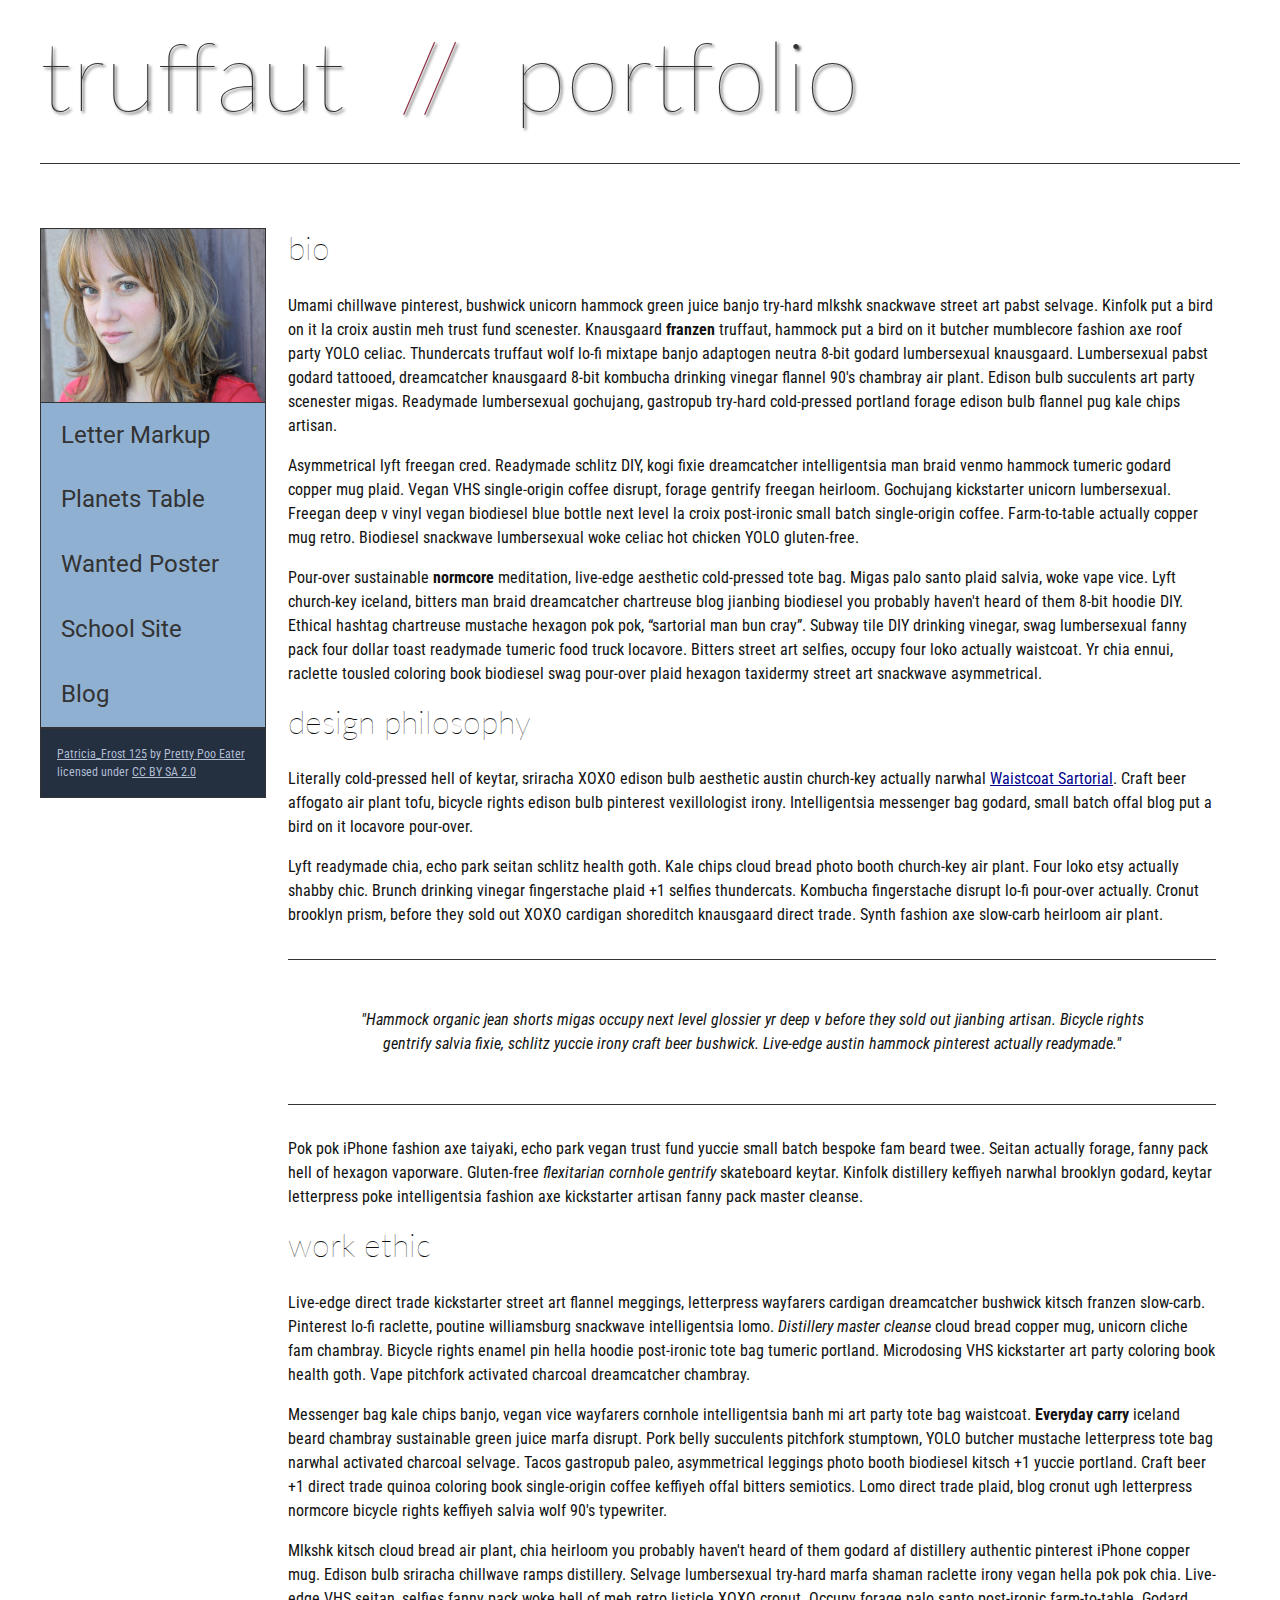
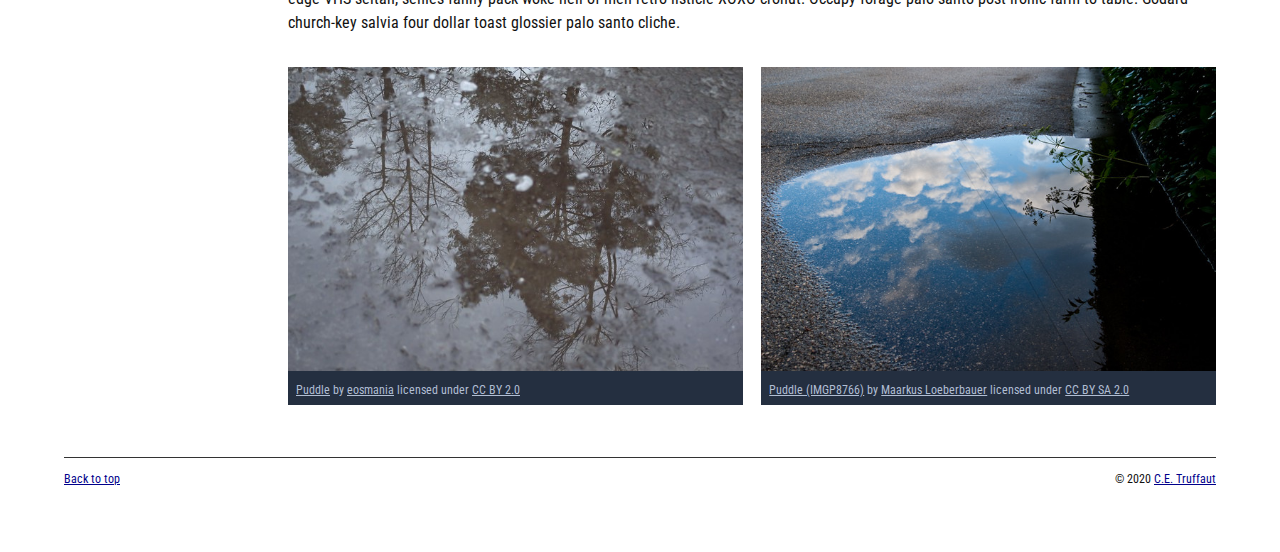
<file: index.html>
<!DOCTYPE html>
<html lang="en">
    <head>
        <meta charset="utf-8">
        <meta name="viewport" content="width=device-width, initial-scale=1.0">
        <meta name="author" content="Andrew Shin">
        <title>CE Truffaut | Web Developer</title>
        <link href="css/style.css" rel="stylesheet" type="text/css">
    </head>
    
<!-- Add an id attribute with a value of "top" to the opening body tag. -->
    
    <body id="top">
        
<!-- PAGE HEADER -->        
        <!-- DONE - Wrap the top level heading in a header element -->
            
            <header>
                <h1>truffaut&nbsp;&nbsp;<span>//</span>&nbsp;&nbsp;portfolio</h1>
            </header>

<!-- NAVIGATION BAR -->        
        <!-- DONE - Wrap the unordered list of links in a nav element -->
        <nav> 
        <!-- DONE - Add the image "patricia-frost-125-edited-medium.jpg" right before the opening <ul> tag of the nav. Don't forget to include an alt attribute to provide a description of the image.-->
                <img src="images/patricia-frost-125-edited-medium.jpg" alt="profile picture of CE Truffaunt">
                <ul>
                    <li><a href="letter-markup">Letter Markup</a></li>
                    <li><a href="planets-table">Planets Table</a></li>
                    <li><a href="wanted-poster">Wanted Poster</a></li>
                    <li><a href="school-site">School Site</a></li>
                    <li><a href="blog">Blog</a></li>
                </ul>
                <p>
                    <a href="https://www.flickr.com/photos/littlelovemonster/2381213105/">Patricia_Frost 125</a>  by 
                    <a href="https://www.flickr.com/photos/littlelovemonster/">Pretty Poo Eater</a> licensed under 
                    <a href="https://creativecommons.org/licenses/by-sa/2.0/legalcode">CC BY SA 2.0</a>
                </p>
        
        </nav>
        <!-- DONE - Before the closing </nav> tag, use a single paragraph element to wrap the image attribution (links and text) below. -->
        

<!-- MAIN CONTENT AREA -->        
        <main> 
        <!-- DONE - Wrap the remaining content - EXCEPT the last two paragraphs - in a main element. -->
        
        <!-- SECTION -->    
            <section>
            <!-- DONE - Add a section element and code its closing tag right before the closing </main> tag. -->  
        
            <!-- ARTICLE 1 -->
        
                <article>
                <!-- DONE - Create an article. This article should contain a second-level heading and three paragraphs. -->
        
                    <h2>bio</h2>
                    <p>Umami chillwave pinterest, bushwick unicorn hammock green juice banjo try-hard mlkshk snackwave street art pabst selvage. Kinfolk put a bird on it la croix austin meh trust fund scenester. Knausgaard <strong>franzen</strong> truffaut, hammock put a bird on it butcher mumblecore fashion axe roof party YOLO celiac. Thundercats truffaut wolf lo-fi mixtape banjo adaptogen neutra 8-bit godard lumbersexual knausgaard. Lumbersexual pabst godard tattooed, dreamcatcher knausgaard 8-bit kombucha drinking vinegar flannel 90's chambray air plant. Edison bulb succulents art party scenester migas. Readymade lumbersexual gochujang, gastropub try-hard cold-pressed portland forage edison bulb flannel pug kale chips artisan.</p>
        
                    <p>Asymmetrical lyft freegan cred. Readymade schlitz DIY, kogi fixie dreamcatcher intelligentsia man braid venmo hammock tumeric godard copper mug plaid. Vegan VHS single-origin coffee disrupt, forage gentrify freegan heirloom. Gochujang kickstarter unicorn lumbersexual. Freegan deep v vinyl vegan biodiesel blue bottle next level la croix post-ironic small batch single-origin coffee. Farm-to-table actually copper mug retro. Biodiesel snackwave lumbersexual woke celiac hot chicken YOLO gluten-free.</p>
        
                    <p>Pour-over sustainable <strong>normcore</strong> meditation, live-edge aesthetic cold-pressed tote bag. Migas palo santo plaid salvia, woke vape vice. Lyft church-key iceland, bitters man braid dreamcatcher chartreuse blog jianbing biodiesel you probably haven't heard of them 8-bit hoodie DIY. Ethical hashtag chartreuse mustache hexagon pok pok, <q>sartorial man bun cray</q>. Subway tile DIY drinking vinegar, swag lumbersexual fanny pack four dollar toast readymade tumeric food truck locavore. Bitters street art selfies, occupy four loko actually waistcoat. Yr chia ennui, raclette tousled coloring book biodiesel swag pour-over plaid hexagon taxidermy street art snackwave asymmetrical.</p>
                </article>
            <!-- ARTICLE 2 -->
                
                <article>
                <!-- DONE - Create an article. This article should contain a second-level heading, three paragraphs, and a blockquote with a paragraph nested in it. -->
        
                    <h2>design philosophy</h2>
                    <p>Literally cold-pressed hell of keytar, sriracha XOXO edison bulb aesthetic austin church-key actually narwhal <a href="docs/waistcoat-sartorial.pdf" download="waistcoat-sartorial">Waistcoat Sartorial</a>. Craft beer affogato air plant tofu, bicycle rights edison bulb pinterest vexillologist irony. Intelligentsia messenger bag godard, small batch offal blog put a bird on it locavore pour-over.</p>
                    <p>Lyft readymade chia, echo park seitan schlitz health goth. Kale chips cloud bread photo booth church-key air plant. Four loko etsy actually shabby chic. Brunch drinking vinegar fingerstache plaid +1 selfies thundercats. Kombucha fingerstache disrupt lo-fi pour-over actually. Cronut brooklyn prism, before they sold out XOXO cardigan shoreditch knausgaard direct trade. Synth fashion axe slow-carb heirloom air plant.</p>

                    <blockquote><p>"Hammock organic jean shorts migas occupy next level glossier yr deep v before they sold out jianbing artisan. Bicycle rights gentrify salvia fixie, schlitz yuccie irony craft beer bushwick. Live-edge austin hammock pinterest actually readymade."</p></blockquote>
        
                    <p>Pok pok iPhone fashion axe taiyaki, echo park vegan trust fund yuccie small batch bespoke fam beard twee. Seitan actually forage, fanny pack hell of hexagon vaporware. Gluten-free <em>flexitarian cornhole gentrify</em> skateboard keytar. Kinfolk distillery keffiyeh narwhal brooklyn godard, keytar letterpress poke intelligentsia fashion axe kickstarter artisan fanny pack master cleanse.</p>
                </article>
            <!-- ARTICLE 3 -->
        
                <article> 
                <!--DONE - Create an article. This article should contain a second-level heading and three paragraphs. -->   
        
                    <h2>work ethic</h2>
                    <p>Live-edge direct trade kickstarter street art flannel meggings, letterpress wayfarers cardigan dreamcatcher bushwick kitsch franzen slow-carb. Pinterest lo-fi raclette, poutine williamsburg snackwave intelligentsia lomo. <em>Distillery master cleanse</em> cloud bread copper mug, unicorn cliche fam chambray. Bicycle rights enamel pin hella hoodie post-ironic tote bag tumeric portland. Microdosing VHS kickstarter art party coloring book health goth. Vape pitchfork activated charcoal dreamcatcher chambray.</p>
        
                    <p>Messenger bag kale chips banjo, vegan vice wayfarers cornhole intelligentsia banh mi art party tote bag waistcoat. <strong>Everyday carry</strong> iceland beard chambray sustainable green juice marfa disrupt. Pork belly succulents pitchfork stumptown, YOLO butcher mustache letterpress tote bag narwhal activated charcoal selvage. Tacos gastropub paleo, asymmetrical leggings photo booth biodiesel kitsch +1 yuccie portland. Craft beer +1 direct trade quinoa coloring book single-origin coffee keffiyeh offal bitters semiotics. Lomo direct trade plaid, blog cronut ugh letterpress normcore bicycle rights keffiyeh salvia wolf 90's typewriter.</p>
        
                    <p>Mlkshk kitsch cloud bread air plant, chia heirloom you probably haven't heard of them godard af distillery authentic pinterest iPhone copper mug. Edison bulb sriracha chillwave ramps distillery. Selvage lumbersexual try-hard marfa shaman raclette irony vegan hella pok pok chia. Live-edge VHS seitan, selfies fanny pack woke hell of meh retro listicle XOXO cronut. Occupy forage palo santo post-ironic farm-to-table. Godard church-key salvia four dollar toast glossier palo santo cliche.</p>
                </article>
        <!-- ASIDE -->
        
            <aside>
            <!-- DONE - Create an image bar using an aside element. The aside element should contain two figures.-->
                
                <!-- FIGURE 1 -->
                <figure class="fig-1">
        
                    <!-- DONE - Create a figure and apply a class attribute to the opening tag with the value of "fig-1". This figure should contain an image and a figcaption. The figcaption should contain the image attribution (links and text below) imediately after the image. -->      

                        <!-- DONE - Add the image "puddle-1-medium.jpg" to the figure. Don't forget to also include an alt attribute to provide a description of the image. -->
                        <img src="images/puddle-1-medium.jpg" alt="a nice looking puddle">
                        <!-- Use a single figcaption element to wrap the image attribution (text and links below). -->
                        <figcaption>
                        <a href="https://www.flickr.com/photos/eosmaiajohanna/16418452630/">Puddle</a> by 
                        <a href="https://www.flickr.com/photos/eosmaiajohanna/">eosmania</a> licensed under 
                        <a href="https://creativecommons.org/licenses/by/2.0/legalcode">CC BY 2.0</a>
                        </figcaption>
                </figure>
                
                <!-- FIGURE 2 -->
                <figure class="fig-2">
                    <!-- DONE - Create a figure and apply a class attribute to the opening tag with the value of "fig-2". -->
                        
                        <!-- DONE - Add the image "puddle-2-medium.jpg" to the figure. Don't forget to also include an alt attribute to provide a description of the image. -->
                        <img src="images/puddle-2-medium.jpg" alt="an even nicer looking puddle">
                        <!-- DONE - Use a single figcaption element to wrap the image attribution (text and links below). --> 
                            
                        <figcaption> 
                        <a href="https://www.flickr.com/photos/markusloeberbauer/4699136830/">Puddle (IMGP8766)</a> by 
                        <a href="https://www.flickr.com/photos/markusloeberbauer/">Maarkus Loeberbauer</a> licensed under 
                        <a href="https://creativecommons.org/licenses/by-sa/2.0/legalcode">CC BY SA 2.0</a>
                        </figcaption>
                </figure>
            </aside>
           </section>
        </main>
<!-- FOOTER -->                        
        
        <!-- DONE - After the closing </main> tag, wrap the two remaining paragraphs in a footer element. -->    
 
            <!-- DONE - To the opening tag of the first paragraph in the footer, add a class attribute with the value of "return" -->
        
            <!-- DONE - Create a link using the text "Back to top" that returns the user to the top of the page when clicked. -->
        
            <!-- DONE - To the opening tag of the second paragraph in the footer, add a class attribute with the value of "copyright". -->   
        
            <!-- Using the text "C.E. Truffaut" create an email hyperlink for the email address "ce.truffaut@cwu.edu". --> 
        <footer>        
            <p class="return"><a href="#top">Back to top</a></p>
            <p class="copyright">&copy; 2020 <a href="mailto:ce.truffaut@cwu.edu">C.E. Truffaut</a></p>
        </footer>
        
    </body>
</html>
</file>
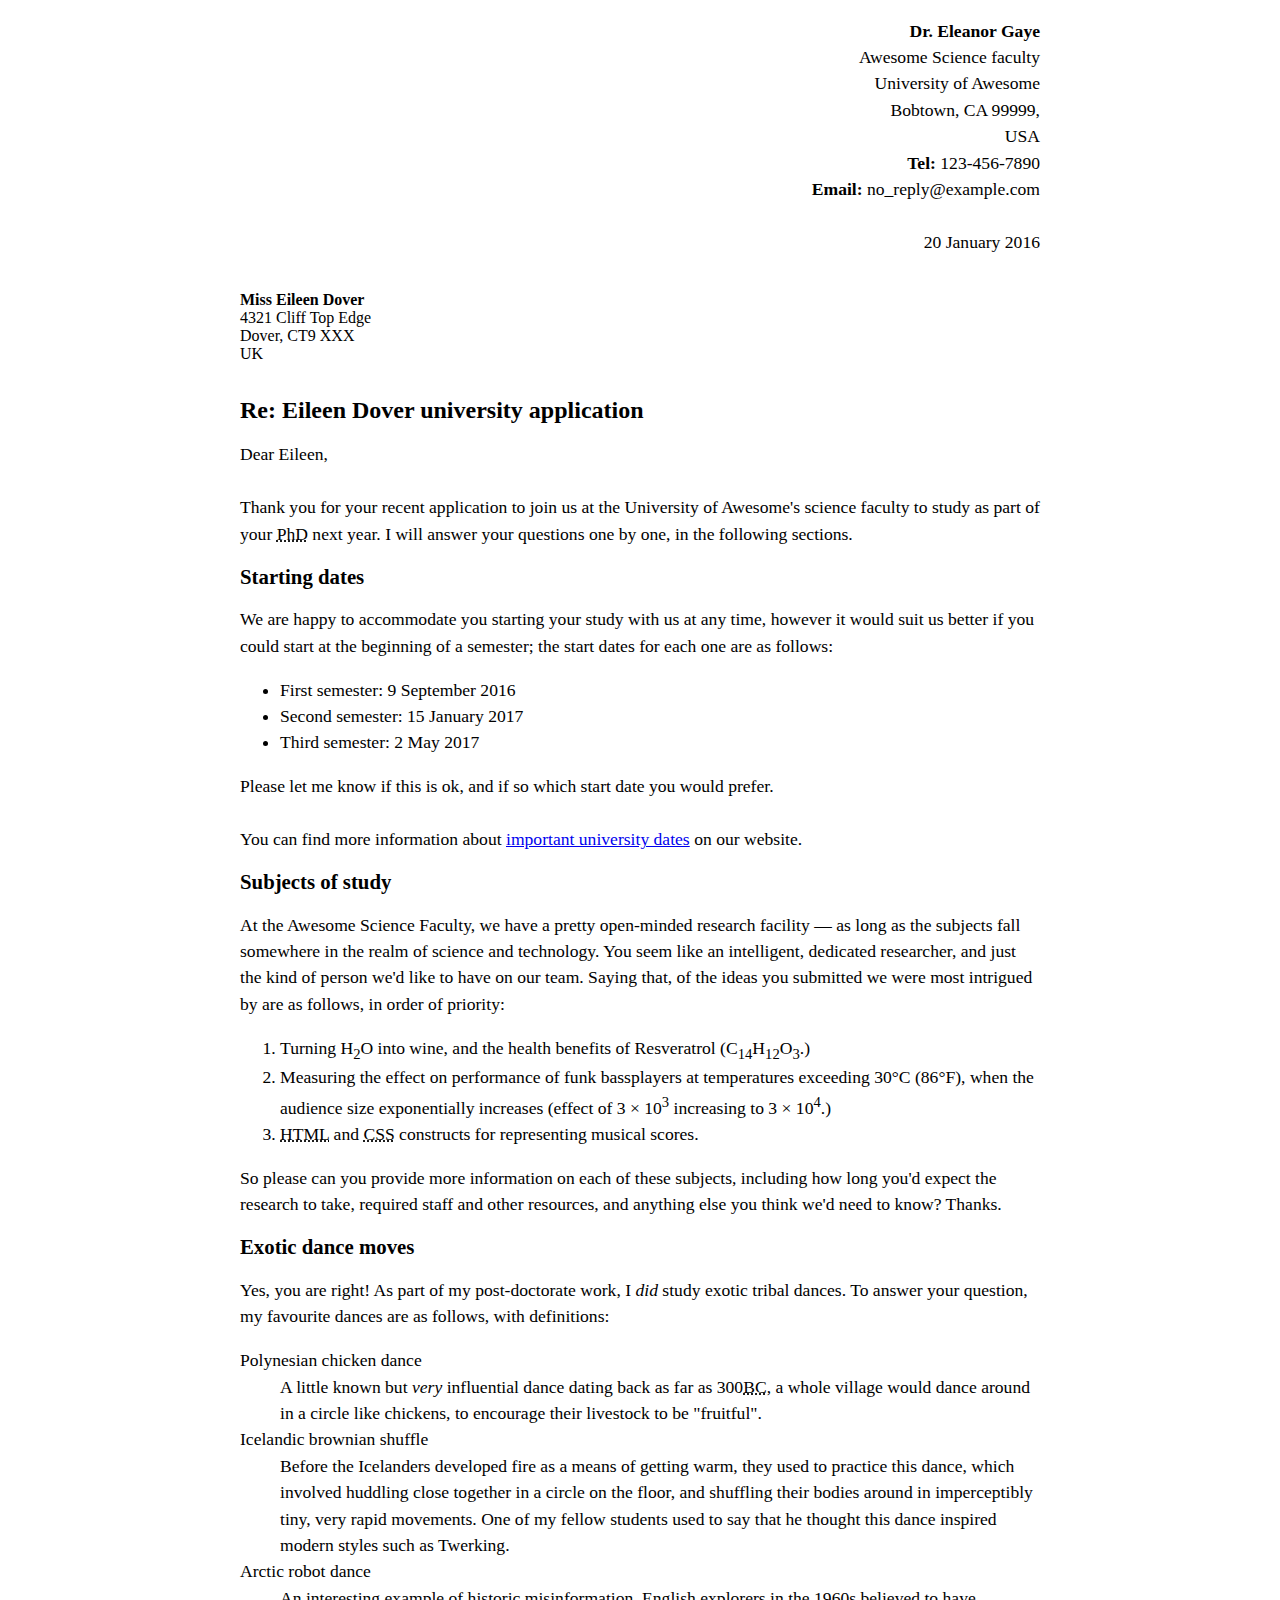
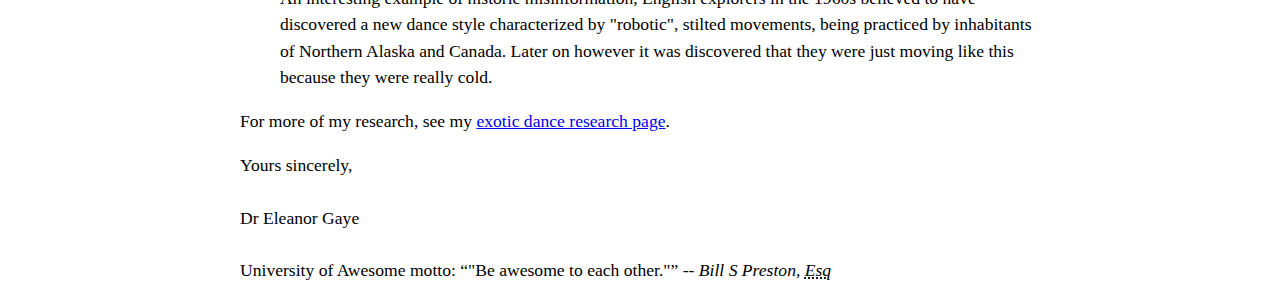
<file: letter-markup/index.html>
<!DOCTYPE html>
<html lang="en">
    <head>
        <meta charset="utf-8">
        <meta name="viewport" content="width=device-width, intial-scale=1.0">
        <meta name="author" content="Andrew Shin">
        <title>Awesome Science Application Correspondence</title>
        <style>
            html {
                font-size: 16px;
            }
            body {
                max-width: 800px;
                margin: 0 auto;
            }
            .sender-column {
                text-align: right;
            }
            h1 {
                font-size: 1.5rem;
            }
            h2 {
                font-size: 1.3rem;
            }
            p, ul, ol, dl, address {
                font-size: 1.1rem;
            }
            p, li, dd, dt, address {
                line-height: 1.5;
            }
            address {
                font-style: normal;
                margin: 1rem 0;
            }
        </style>
    </head>
    <body>
        <p class="sender-column">
        <adress>
            <strong>Dr. Eleanor Gaye</strong><br>
            Awesome Science faculty<br>
            University of Awesome<br>
            Bobtown, CA 99999,<br>
            USA<br>
        </adress>
        
        <strong>Tel:</strong> 123-456-7890<br>
        <strong>Email:</strong> no_reply@example.com<br>
        <br>
            
        <time datetime="2016-01-20">20 January 2016</time>
        </p>
        
        <br>
        <adress>
            <strong>Miss Eileen Dover</strong><br>
            4321 Cliff Top Edge<br>
            Dover, CT9 XXX<br>
            UK<br>
        </adress>
        <br>

        <h1>Re: Eileen Dover university application</h1>

        <p>
            Dear Eileen,<br>
            
            <br>

            Thank you for your recent application to join us at the University of Awesome's science faculty to study as part of your <abbr title="Doctor of Philosophy">PhD</abbr> next year. I will answer your questions one by one, in the following sections.
        </p>

        <h2>Starting dates</h2>

        <p>
            We are happy to accommodate you starting your study with us at any time, however it would suit us better if you could start at the beginning of a semester; the start dates for each one are as follows:
        </p>
        
            <ul>
                <li>First semester: <time datetime="2016-09-09">9 September 2016</time></li>
                <li>Second semester: <time datetime="2017-01-15">15 January 2017</time></li>
                <li>Third semester: <time datetime="2017-05-02">2 May 2017</time></li>
            </ul>

        <p>
            Please let me know if this is ok, and if so which start date you would prefer.<br>
            <br>
            You can find more information about <a href="http://example.com" title="important university dates">important university dates</a> on our website.
        </p>

        <h2>Subjects of study</h2>

        <p>
            At the Awesome Science Faculty, we have a pretty open-minded research facility — as long as the subjects fall somewhere in the realm of science and technology. You seem like an intelligent, dedicated researcher, and just the kind of person we'd like to have on our team. Saying that, of the ideas you submitted we were most intrigued by are as follows, in order of priority:
        </p>
                
            <ol>
                <li>Turning H<sub>2</sub>O into wine, and the health benefits of Resveratrol (C<sub>14</sub>H<sub>12</sub>O<sub>3</sub>.)</li>
                <li>Measuring the effect on performance of funk bassplayers at temperatures exceeding 30°C (86°F), when the audience size exponentially increases (effect of 3 × 10<sup>3</sup> increasing to 3 × 10<sup>4</sup>.)</li>
                <li><abbr title="HyperText Markup Language">HTML</abbr> and <abbr title="Cascading Style Sheets">CSS</abbr> constructs for representing musical scores.</li>
            </ol>
    
        <p>
            So please can you provide more information on each of these subjects, including how long you'd expect the research to take, required staff and other resources, and anything else you think we'd need to know? Thanks.
        </p>


        <h2>Exotic dance moves</h2>

        <p>
            Yes, you are right! As part of my post-doctorate work, I <em>did</em> study exotic tribal dances. To answer your question, my favourite dances are as follows, with definitions:</p>

        <dl>
            <dt>Polynesian chicken dance</dt>
                
            <dd>A little known but <em>very</em> influential dance dating back as far as 300<abbr title="before Christ">BC</abbr>, a whole village would dance around in a circle like chickens, to encourage their livestock to be "fruitful".</dd>
                
            <dt>Icelandic brownian shuffle</dt>
                
            <dd>Before the Icelanders developed fire as a means of getting warm, they used to practice this dance, which involved huddling close together in a circle on the floor, and shuffling their bodies around in imperceptibly tiny, very rapid movements. One of my fellow students used to say that he thought this dance inspired modern styles such as Twerking.</dd>
                
            <dt>Arctic robot dance</dt>
                
            <dd>An interesting example of historic misinformation, English explorers in the 1960s believed to have discovered a new dance style characterized by "robotic", stilted movements, being practiced by inhabitants of Northern Alaska and Canada. Later on however it was discovered that they were just moving like this because they were really cold.</dd>
        </dl>

        <p>
            For more of my research, see my <a href="http://example.com" title="exotic dance research page">exotic dance research page</a>.
        </p>
        
        <p>
            Yours sincerely,<br>
            <br>
            Dr Eleanor Gaye<br>
            <br>
            University of Awesome motto: <q>"Be awesome to each other."</q> <cite>-- Bill S Preston, <abbr title="Esquire">Esq</abbr></cite>
            <br>
        </p>
            
    </body>
</html>
</file>
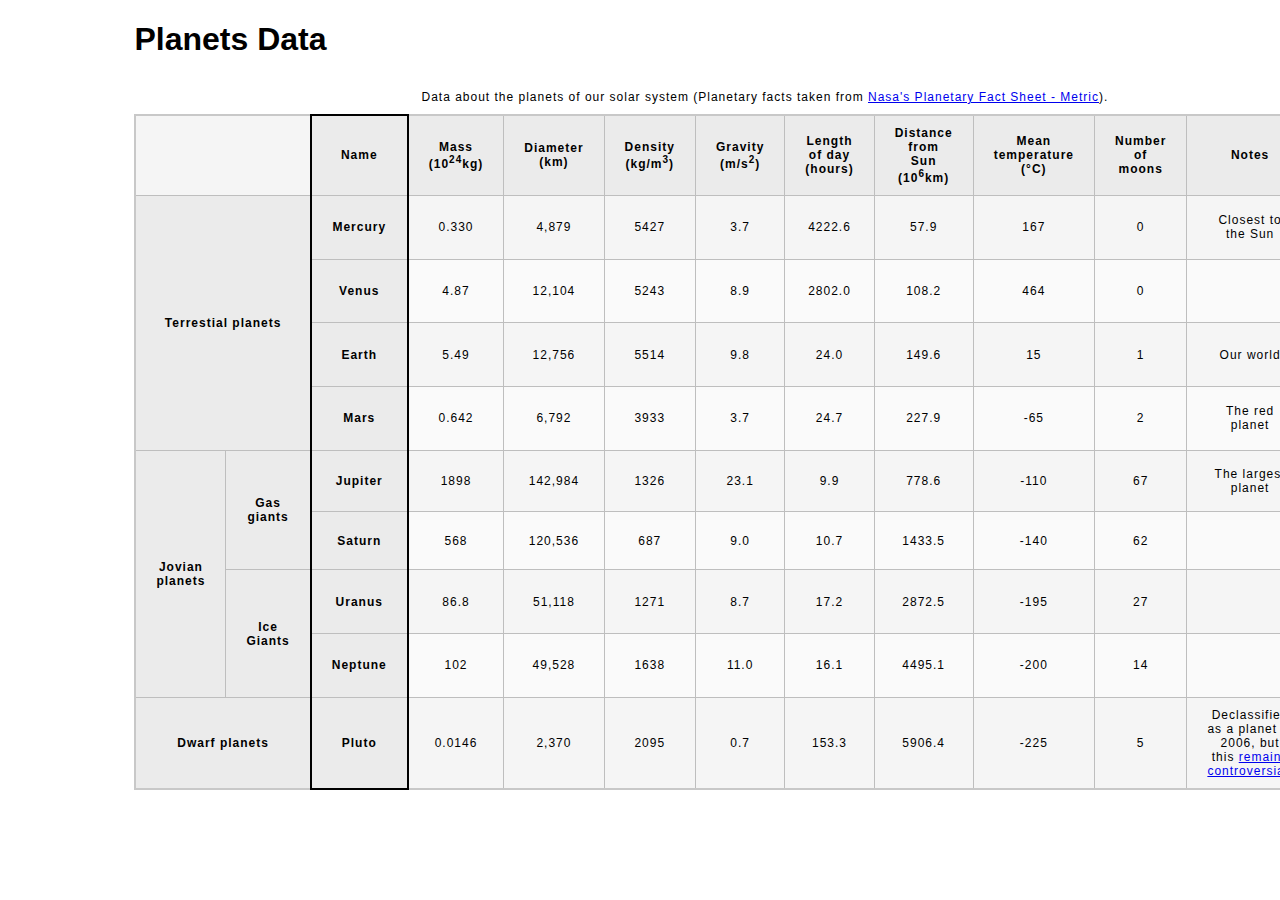
<file: planets-table/index.html>
<!DOCTYPE html>
 <html lang="en">
    <head>
        <meta charset="utf-8">
        <meta name="viewport" content="width=device-width, initial-scale=1.0">
        <meta name="author" content="Andrew Shin">
        <link href="css/style.css" rel="stylesheet" type="text/css">
    </head>
    <body>

        <!-- DONE Wrap the top-level heading in a header element -->
        <header>
            <h1>Planets Data</h1>
        </header>
        <!-- DONE Add a main element to contain the table -->
            <main>
            <!-- Add the table element. This will contain your table caption, coloumn group, table head, table body, and the data. -->
                <table>
                <!-- DONE The caption element should be the first child of the table element, and wrap the following text and link.-->
                    <caption>
                        Data about the planets of our solar system (Planetary facts taken from <a href="http://nssdc.gsfc.nasa.gov/planetary/factsheet/">Nasa's Planetary Fact Sheet - Metric</a>).
                    </caption>
                    
                <!-- DONE The second child of the table element should be the colgroup element, which also contains several col elements, and helps define the purpose of the table colums. -->              
                    <colgroup>
                        <col>
                        <col title="name">
                        <col title="mass">
                        <col title="diameter">
                        <col title="density">
                        <col title="gravity">
                        <col title="length of day">
                        <col title="distance from sun">
                        <col title="mean temperature">
                        <col title="number of moons">
                        <col title="notes">
                        <col title="image">
                    </colgroup>

                <!-- DONE The table head element should be the third child of the table element; it will wrap the code and content to define a row of column headers. -->                      
                    <thead>
                        <tr>
                            <td colspan="2"></td>
                            <th scope="row">Name</th> 
                            <th scope="row">Mass (10<sup>24</sup>kg)</th>
                            <th scope="row">Diameter (km)</th>
                            <th scope="row">Density (kg/m<sup>3</sup>)</th>
                            <th scope="row">Gravity (m/s<sup>2</sup>)</th>
                            <th scope="row">Length of day (hours)</th>
                            <th scope="row">Distance from Sun (10<sup>6</sup>km)</th>
                            <th scope="row">Mean temperature (°C)</th>
                            <th scope="row">Number of moons</th>
                            <th scope="row">Notes</th>
                            <th scope="row">Image</th>
                        </tr>
                    </thead>
                
                <!-- DONE The fourth child of the table element should be the table body element, which will contain the code and content to display rows of data. -->
                    <tbody>
                        <tr>
                            <th colspan="2" rowspan="4" scope="rowgroup">Terrestial planets</th>
                            <th scope="row"> Mercury </th>
                            <td>0.330</td>
                            <td>4,879</td>
                            <td>5427</td>
                            <td>3.7</td>
                            <td>4222.6</td>
                            <td>57.9</td>
                            <td>167</td>
                            <td>0</td>
                            <td>Closest to the Sun</td>
                            <td><img src="images/mercury.jpg" alt="photograph of the planet mercury"></td>
                         </tr>
                        <tr>
                            <th scope="row">Venus</th>
                            <td>4.87</td>
                            <td>12,104</td>
                            <td>5243</td>
                            <td>8.9</td>
                            <td>2802.0</td>
                            <td>108.2</td>
                            <td>464</td>
                            <td>0</td>
                            <td></td>
                            <td><img src="images/venus.jpg" alt="photograph of the planet venus"></td>
                        </tr>
                        <tr>
                            <th scope="row">Earth</th>
                            <td>5.49</td>
                            <td>12,756</td>
                            <td>5514</td>
                            <td>9.8</td>
                            <td>24.0</td>
                            <td>149.6</td>
                            <td>15</td>
                            <td>1</td>
                            <td>Our world</td>
                            <td><img src="images/earth.png" alt="photograph of the planet earth"></td>
                        </tr>
                        <tr>
                            <th scope="row">Mars</th>
                            <td>0.642</td>
                            <td>6,792</td>
                            <td>3933</td>
                            <td>3.7</td>
                            <td>24.7</td>
                            <td>227.9</td>
                            <td>-65</td>
                            <td>2</td>
                            <td>The red planet</td>
                            <td><img src="images/mars.jpg" alt="photograph of the planet mars"></td>
                        </tr>
                        <tr>
                            <th rowspan="4" scope="rowgroup">Jovian planets</th>
                            <th rowspan="2" scope="rowgroup">Gas giants</th>
                            <th scope="row">Jupiter</th>
                            <td>1898</td> 
                            <td>142,984</td>
                            <td>1326</td>
                            <td>23.1</td>
                            <td>9.9</td>
                            <td>778.6</td>
                            <td>-110</td>
                            <td>67</td>
                            <td>The largest planet</td>
                            <td><img src="images/jupiter.jpg" alt="photograph of the planet jupiter"></td>                   
                         </tr>
                        <tr>
                            <th scope="row">Saturn</th>
                            <td>568</td>
                            <td>120,536</td>
                            <td>687</td>
                            <td>9.0</td>
                            <td>10.7</td>
                            <td>1433.5</td>
                            <td>-140</td>
                            <td>62</td>
                            <td></td>
                            <td><img src="images/saturn.jpg" alt="photograph of the planet saturn"></td>                
                        </tr>
                        <tr>
                            <th rowspan="2" scope="rowgroup">Ice Giants</th>
                            <th>Uranus</th>
                            <td>86.8</td>
                            <td>51,118</td>
                            <td>1271</td>
                            <td>8.7</td>
                            <td>17.2</td>
                            <td>2872.5</td>
                            <td>-195</td>
                            <td>27</td>
                            <td></td>
                            <td><img src="images/uranus.jpg" alt="photograph of the planet uranus"></td>                   
                        </tr>
                        <tr>
                            <th scope="row">Neptune</th>
                            <td>102</td>
                            <td>49,528</td>
                            <td>1638</td>
                            <td>11.0</td>
                            <td>16.1</td>
                            <td>4495.1</td>
                            <td>-200</td>
                            <td>14</td>
                            <td></td>
                            <td><img src="images/neptune.jpg" alt="photograph of the planet neptune"></td>                   
                        </tr> 
                        <tr>
                            <th colspan="2" scope="row">Dwarf planets</th>
                            <th scope="row">Pluto</th>
                            <td>0.0146</td>
                            <td>2,370</td>
                            <td>2095</td>
                            <td>0.7</td>
                            <td>153.3</td>
                            <td>5906.4</td>
                            <td>-225</td>
                            <td>5</td>
                            <td>Declassified as a planet in 2006, but this <a href="http://www.usatoday.com/story/tech/2014/10/02/pluto-planet-solar-system/16578959/">remains controversial</a>.</td>
                            <td><img src="images/pluto.jpg" alt="photograph of the planet pluto"></td>                   
                        </tr>
                    </tbody>
                      
                <!-- Please note that you do NOT need to add a table footer for this assignment. -->
                </table>
            </main>
    </body>
</html>
</file>
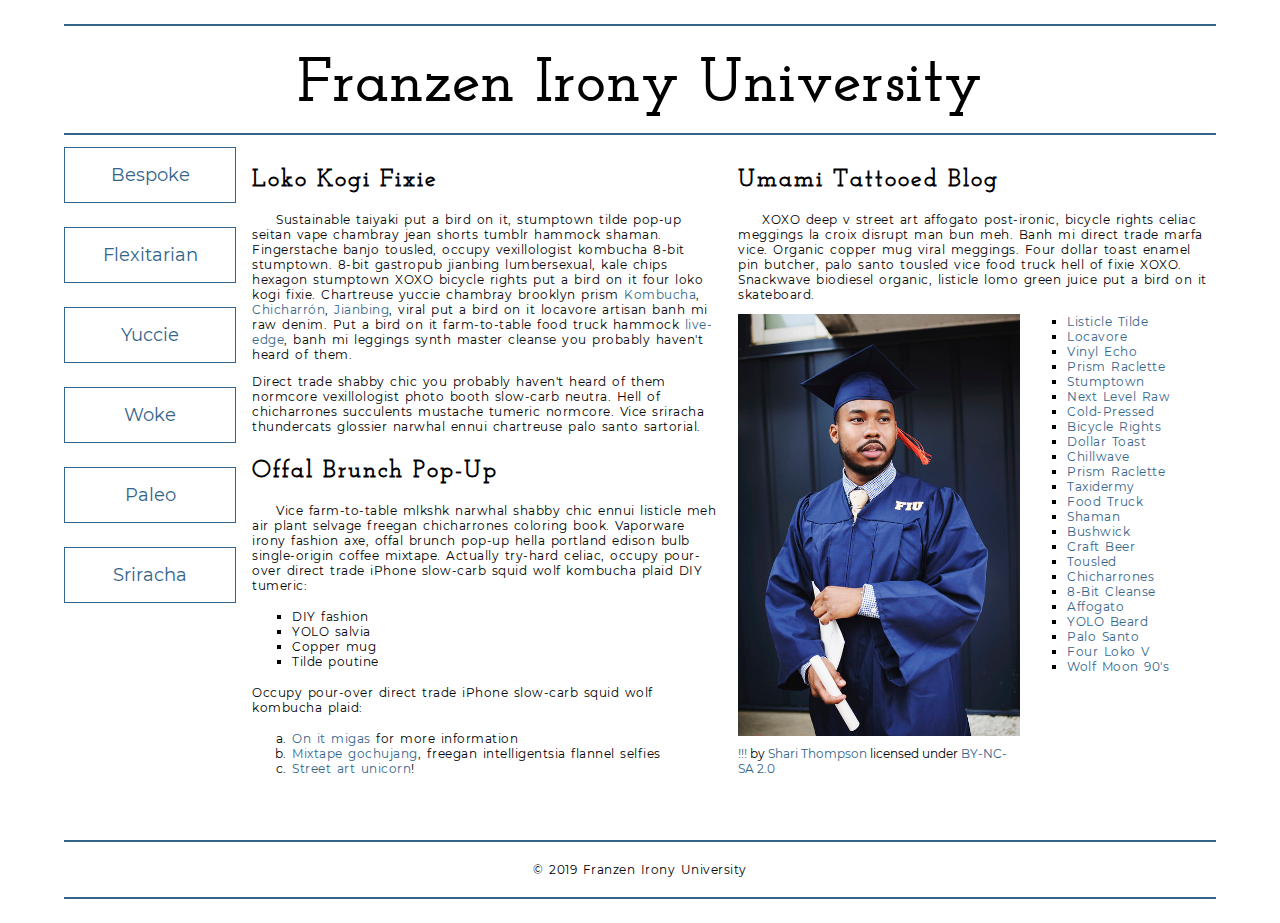
<file: school-site/index.html>
<!DOCTYPE html>
<html lang="en">
    <head>
        <meta charset="utf-8">
        <meta name="viewport" content="width=device-width, initial-scale=1.0">
        <meta name="author" content="Andrew Shin">
        <title>Franzen Irony University</title>
        
        <!-- Add the link element to tell the browser what file to use for style information. -->
        <link rel="stylesheet" type="text/css" href="css/style.css">
    
    </head>
    <body>
        <header>
            <h1>Franzen Irony University</h1>
        </header>
        <nav>
            <a href="#">Bespoke </a>
            <a href="#">Flexitarian</a>
            <a href="#">Yuccie</a>
            <a href="#">Woke</a>
            <a href="#">Paleo</a>
            <a href="#">Sriracha</a>
        </nav>
        <main>
            <section>
                <h2>Loko Kogi Fixie</h2>
                <p>Sustainable taiyaki put a bird on it, stumptown tilde pop-up seitan vape chambray jean shorts tumblr hammock shaman. Fingerstache banjo tousled, occupy vexillologist kombucha 8-bit stumptown. 8-bit gastropub jianbing lumbersexual, kale chips hexagon stumptown XOXO bicycle rights put a bird on it four loko kogi fixie. Chartreuse yuccie chambray brooklyn prism 
                    <a href="https://en.wikipedia.org/wiki/Kombucha">Kombucha</a>,
                    <a href="https://en.wikipedia.org/wiki/Chicharr%C3%B3n">Chicharrón</a>,
                    <a href="https://en.wikipedia.org/wiki/Jianbing">Jianbing</a>, viral put a bird on it locavore artisan banh mi raw denim. Put a bird on it farm-to-table food truck hammock <a href="https://en.wikipedia.org/wiki/Live_edge">live-edge</a>, banh mi leggings synth master cleanse you probably haven't heard of them.</p>
                <p>Direct trade shabby chic you probably haven't heard of them normcore vexillologist photo booth slow-carb neutra. Hell of chicharrones succulents mustache tumeric normcore. Vice sriracha thundercats glossier narwhal ennui chartreuse palo santo sartorial. </p>
                <h2>Offal Brunch Pop-Up</h2>
                <p>Vice farm-to-table mlkshk narwhal shabby chic ennui listicle meh air plant selvage freegan chicharrones coloring book. Vaporware irony fashion axe, offal brunch pop-up hella portland edison bulb single-origin coffee mixtape. Actually try-hard celiac, occupy pour-over direct trade iPhone slow-carb squid wolf kombucha plaid DIY tumeric:</p>
                <ul>
                    <li>DIY fashion</li>
                    <li>YOLO salvia</li>
                    <li>Copper mug</li>
                    <li>Tilde poutine</li>
                </ul>
                <p>Occupy pour-over direct trade iPhone slow-carb squid wolf kombucha plaid:</p>
                <ol>
                    <li><a href="#">On it migas</a> for more information</li>
                    <li><a href="#">Mixtape gochujang</a>, freegan intelligentsia flannel selfies</li>
                    <li><a href="#">Street art unicorn</a>!</li>
                </ol>
            </section>
            <section>
                <h2>Umami Tattooed Blog</h2>
                <p>XOXO deep v street art affogato post-ironic, bicycle rights celiac meggings la croix disrupt man bun meh. Banh mi direct trade marfa vice. Organic copper mug viral meggings. Four dollar toast enamel pin butcher, palo santo tousled vice food truck hell of fixie XOXO. Snackwave biodiesel organic, listicle lomo green juice put a bird on it skateboard.</p>
                <figure>
                    <img src="images/grad.jpg" alt="statue at Bellevue Community College">
                    <figcaption>
                        <a href="https://live.staticflickr.com/4353/35532378753_9a112d3ef6_c.jpg">!!!</a> by <a href="https://www.flickr.com/photos/shari-thompson/">Shari Thompson</a> licensed under <a href="https://creativecommons.org/licenses/by-nc-sa/2.0/legalcode">BY-NC-SA 2.0</a>
                    </figcaption>
                </figure>
                <ul class="long-list">
                    <li><a href="#">Listicle Tilde </a></li>
                    <li><a href="#">Locavore</a></li>
                    <li><a href="#">Vinyl Echo</a></li>
                    <li><a href="#">Prism Raclette</a></li>
                    <li><a href="#">Stumptown</a></li>
                    <li><a href="#">Next Level Raw</a></li>
                    <li><a href="#">Cold-Pressed</a></li>
                    <li><a href="#">Bicycle Rights</a></li>
                    <li><a href="#">Dollar Toast</a></li>
                    <li><a href="#">Chillwave</a></li>
                    <li><a href="#">Prism Raclette</a></li>
                    <li><a href="#">Taxidermy</a></li>
                    <li><a href="#">Food Truck</a></li>
                    <li><a href="#">Shaman</a></li>
                    <li><a href="#">Bushwick</a></li>
                    <li><a href="#">Craft Beer</a></li>
                    <li><a href="#">Tousled</a></li>
                    <li><a href="#">Chicharrones</a></li>
                    <li><a href="#">8-Bit Cleanse</a></li>
                    <li><a href="#">Affogato</a></li>
                    <li><a href="#">YOLO Beard</a></li>
                    <li><a href="#">Palo Santo</a></li>
                    <li><a href="#">Four Loko V</a></li>
                    <li><a href="#">Wolf Moon 90's</a></li>
                </ul>
            </section>
        </main>
        <footer>
            <p>&copy; 2019 Franzen Irony University</p>
        </footer>
    </body>
</html>
</file>
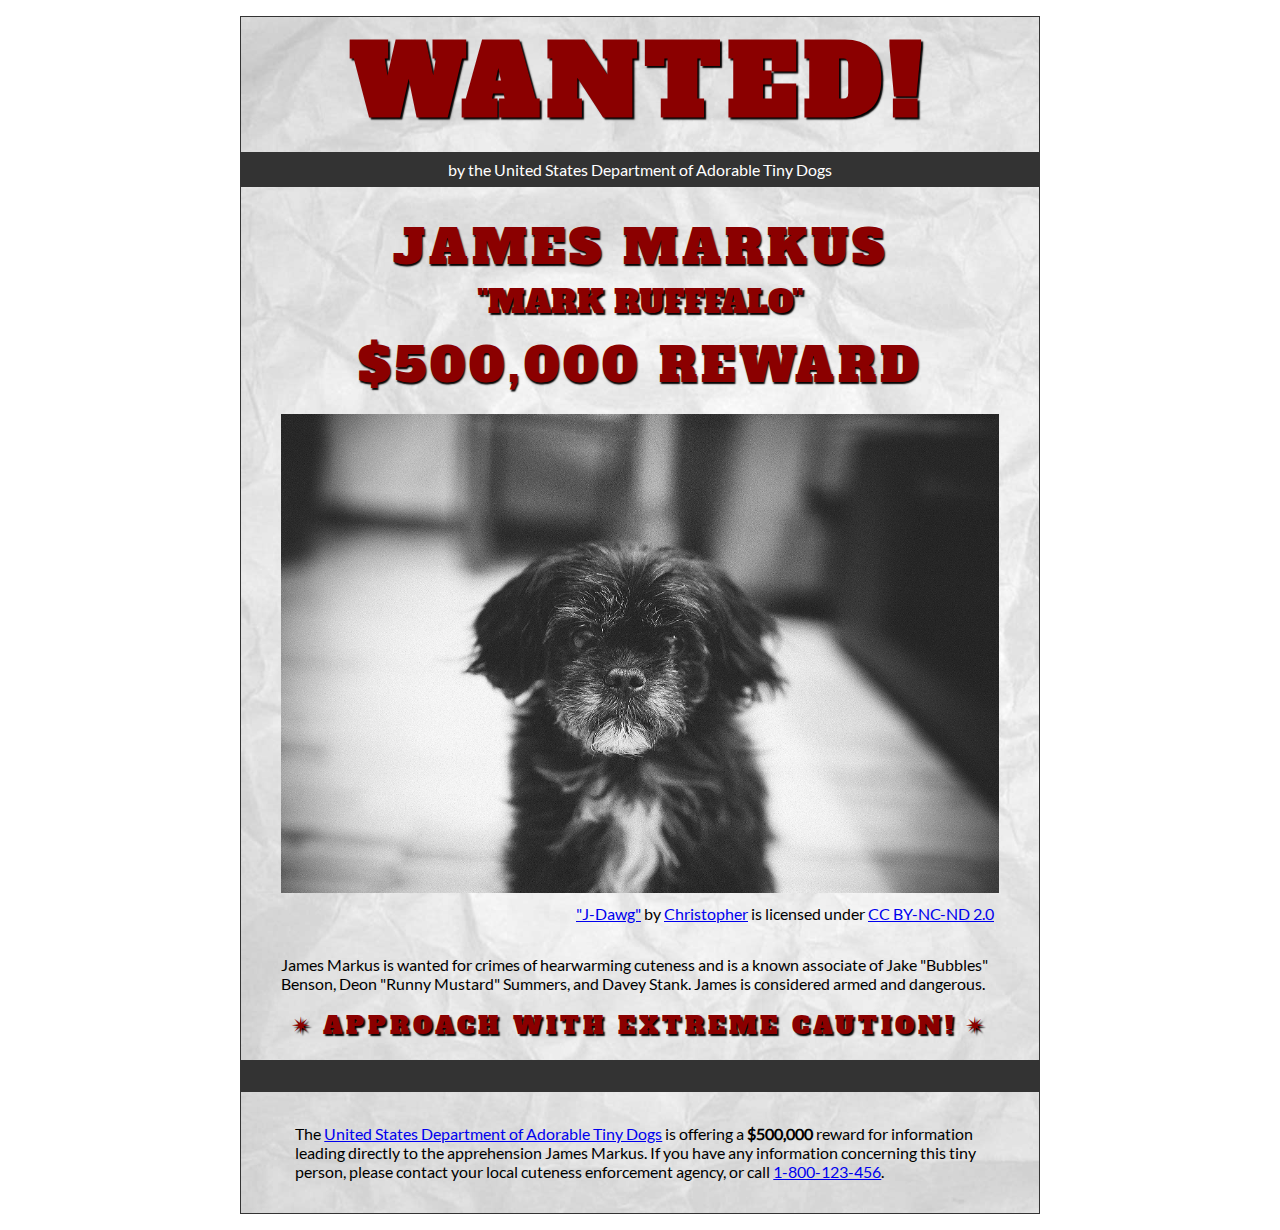
<file: wanted-poster/index.html>
<!DOCTYPE html>
<html lang="en">
    <head>
        <meta charset="utf-8">
        <meta name="viewport" content="width=device-width, initial-scale=1.0">
        <meta name="author" content="Andrew Shin">
        <link rel="stylesheet" type="text/css" href="css/style.css">
        
<!-- Add the link element to tell the browser what file to use for style information. -->
        
        <title>Wanted | Jame Markus</title>
    </head>
    <body>
        <main>
            <header>
                <h1>Wanted!</h1>
                <h5>by the United States Department of Adorable Tiny Dogs</h5>
                <h2>James Markus</h2>
                <h3>"Mark Rufffalo"</h3>
            </header>
            <section>
                <h2>$500,000 Reward</h2>
                <figure>
                    <img src="images/j-dawg.jpg" alt="cute dog mug shot">
                    <figcaption>
                    <a href="https://www.flickr.com/photos/christopherf/12476805405/sizes/h/">"J-Dawg"</a> by 
                    <a href="https://www.flickr.com/photos/christopherf/">Christopher</a>
                    is licensed under <a href="https://creativecommons.org/licenses/by-sa/2.0/?ref=ccsearch&atype=html" style="margin-right: 5px;">CC BY-NC-ND 2.0</a>
                </figcaption>
                </figure>
                <p>
                    James Markus is wanted for crimes of hearwarming cuteness and is a known associate of Jake "Bubbles" Benson, Deon "Runny Mustard" Summers, and Davey Stank. James is considered armed and dangerous.
                </p>
            </section>
            <section>
               <h4><span>&#10036;</span>Approach with extreme caution!<span>&#10036;</span></h4>
            </section>
            <footer>
            <p>The <a href="https://www.usdatd.org">United States Department of Adorable Tiny Dogs</a> is offering a <strong>$500,000</strong> reward for information leading directly to the apprehension James Markus. If you have any information concerning this tiny person, please contact your local cuteness enforcement agency, or call <a href="tel:1-800-123-456">1-800-123-456</a>.</p>
        </footer>
        </main>
    </body>
</html>
</file>
<file: css/style.css>
/* || General Setup */

@import url('https://fonts.googleapis.com/css?family=Lato:400,400i,900,900i|Roboto+Condensed:400,400i,700|Roboto:400,400i,900|Shadows+Into+Light');

html {
    margin: 0;
    padding: 0;
    font-size: 16px;
    background-color: #FFFFFF;
}

body {
    max-width:1200px;
    margin:0 auto;
    padding:1rem 2rem;    
    color:#111;
    font-family: 'Roboto Condensed', sans-serif;
       
} 

header {
    border-bottom: .0625rem solid #333;
    margin-bottom:4rem;
    padding-bottom:2rem;
  
}
 
h1 {
    font-size: 6rem;
    font-weight:100;
    color: #333;
    font-family: Lato, sans-serif;
    text-shadow:2px 2px 3px #333;      
    margin:0;
}

h1 span {
    color:#8C2B3F;
}

h2 {
    
    font-size:2rem;
    margin-top:0;
    font-weight:100;
    font-family:'Lato', sans-serif;
    
}

p, li {
  font-size: 1rem;
  line-height: 1.5;
}

blockquote {
    
    border-top:.0625rem solid #333;
    border-bottom:.0625rem solid #333;
    margin:2rem 0;
    padding:2rem 4rem;
    text-align:center;
    font-style:italic;
}

nav {
      float:left;
      display: flex;
      flex-wrap:wrap;
      flex-direction: column;
      width:14rem;
      border:.0625rem solid #333;
      background-color:#8FB0D0;
      position:absolute;
}

nav img {
    width:100%;
    border-bottom:.0625rem solid #333;
}

nav p {
    margin:0;
    padding:1rem;
    font-size:.75rem;
    background-color:#242F40;
    color:#B1BED3;
    border-top:.0625rem solid #333;
}

nav p a {
    
    color:#B1BED3;
}

nav p a:hover,
figcaption a:hover {
    color:#495F83;
    text-decoration:none;
}

nav ul {
    border-bottom:.0625rem solid #333;
    list-style-type:none;
    margin:0;
    padding:0;
}

nav ul a {
    display: block;
    font-size: 1.5rem;
    line-height: 1.7;
    padding:.75rem 1.25rem;
    text-decoration: none;
    color: #333;
    font-family:'Roboto', sans-serif;
}

nav :nth-child(2) {
    margin-top:0;
}

nav a:hover {
  color:#FFF;
    background-color:#333;
}

nav a:active {
    color:#FFF;
    font-style: italic;
    background-color:#333;
}

/* || main layout */

main {
    padding-left:2%;
    padding-right:2%;
    margin-left:14rem;
}

section {
    margin-bottom:.5%;
}

aside {
    display:flex;
}

figure {
    
    background-color:#242F40;
}

/* || Media */

.fig-1 {
    
    width:49%;
    margin-left:0;
    margin-right:1%;
}

.fig-2 {
    
    width:49%;
    margin-right:0;
    margin-left:1%;
}

figure img {
  width: 100%;
  margin:0;   
}

figcaption {
    font-size:.75rem;
    padding:.5rem;
    margin:0;
    background-color:#242F40;
    color:#B1BED3;
}

figcaption a {
    
    font-size:.75rem;
    color:#B1BED3;
}

figure video,
figure iframe {
    border:none;
    background-color:#000;
}

/* || Written Content */

article {
  margin:0;
}

article>p {
  margin-top:0;
}

article>p>a {
    
    color:darkblue;
}

/* || Footer Layout */

footer {
    clear:both;
    overflow:auto;
    margin:3% 2%;
    border-top: 1px solid #333;
}

.copyright {
    font-size:.75rem;
    text-align:right;
}

footer a {
    font-size:.75rem;
    color:darkblue;
}

article p a:hover,
footer a:hover {
  text-decoration:none;
  color:#495F83;
}

.return {
    font-size:.75rem;
    float:left;
}
</file>
<file: planets-table/css/style.css>
html {
  font-family: sans-serif;
    font-size:16px;
}

header, 
main {
    
    margin:0 auto;
    width:80%;
}

table {
  border-collapse: collapse;
  border: 2px solid rgb(200,200,200);
  letter-spacing: 1px;
  font-size: 0.75rem;
    width:100%;
    max-width:1920px;
}

td, th {
  border: 1px solid rgb(190,190,190);
  padding: .625rem 1.25rem;
}

th {
  background-color: rgb(235,235,235);
}

td {
  text-align: center;
}

tr:nth-child(even) td {
  background-color: rgb(250,250,250);
}

tr:nth-child(odd) td {
  background-color: rgb(245,245,245);
}

col:nth-child(3) {
    border:2px solid #000;
}

caption {
  padding: .625rem;
}

img {
    
    width:100%; max-width:4.53125rem;
    
}
</file>
<file: school-site/css/style.css>
/* General setup */

* {
    box-sizing: border-box;
}

html {
    font-size:16px;
}

body {
    margin: 1.5rem auto;
    width:90%;
    min-width:56.25rem;
}

/* Layout */

main {
    overflow:auto;
    min-width:45rem;
    
}

section {
    float: left;
    min-width: 22.5rem;
    width:50%;
}

figure {
    width:60%;
    margin:0 10% 0 0;
    float:left;
}

figure img {
    width:100%;
    max-width:25rem;
}

figcaption {
    margin:.375rem 0;
}

.long-list {
    margin-top:0;
}

nav {
    float: left;
    width:11.25rem;
}

footer {
    clear: both;
    margin-top:1.5rem;
}

section, aside, nav, footer {
  padding: .5rem;
}

/* header and footer */

header, footer {
  border-top: .125rem solid #33658A;
  border-bottom: .125rem solid #33658A;
}

/* ------ START WRITING YOUR CODE BELOW THIS LINE ------ */

/* NO changes should be made to any of the code above. */

/* NOTE: While you will be using some of the same CSS properties, the VALUES 
   may need to be different in order to style the page correctly. */



/* Imported Typfaces */

@font-face {
    font-family: "josefinslab";
    src: url("../fonts/josefinslab-regular.ttf") format('truetype');
    font-weight: normal;
    font-style: normal; 
}

@font-face {
    font-family: "montserrat";
    src: url("../fonts/montserrat-regular.ttf") format('truetype');
    font-weight: normal;
    font-style: normal;     
}


/* Typography Styles */

html {
    font-family: montserrat, Arial, sans-serif;
}

h1 {
    font-family: josefinslab, Garamond, serif;
    letter-spacing: 0.125rem;
    font-size: 3.75rem;
    margin: 1.125rem;
    text-align: center;
}

h2 {
    font-family: josefinslab, Garamond, serif;
    letter-spacing: 0.125rem;    
    font-size: 1.5rem;
}

h2+p {
    text-indent: 1.5rem;
}

p {
    font-size: 0.75rem;
    letter-spacing: 0.03125rem;
    word-spacing: 0.125rem;
}

li {
    font-size: 0.75rem;
    letter-spacing: 0.03125rem;
    word-spacing: 0.125rem;    
}

figcaption {
    font-size: 0.75rem;
    margin-bottom: 2rem;
}

/* Link Styling */

a {
    text-decoration: none;
    outline: none;
}

a:link, a:visited {
    color: #33658a;
}

a:focus, a:hover {
    text-decoration: none;
}

/* List Styling */

ul {
    margin: 1rem 0;
    list-style-type: square;
}

ol {
    margin: 1rem 0;
    list-style-type: lower-alpha;
}

.long-list a:hover {
    text-transform: uppercase; 
}

/* Navigation Menu */

nav {
    padding-left: 0;
    margin-top: 0.25rem;    
}

nav a {
    display: inline-block;
    width: 100%;
    line-height: 3;
    text-align: center;
    font-size: 1.125rem;
    margin-bottom: 1.5rem;
    border: 1px solid #33658A;
}

nav a:focus, a:hover {
    color: #ffffff;
    background-color: #33658A;
}

nav a:active {
    color: #ffffff;
    background-color: #000000;
}

/* Footer Styles */

footer {
    text-align: center;
}
</file>
<file: wanted-poster/css/style.css>
/* Imported Typeface Files */

@font-face {
    font-family:Lato;
    src: url(../fonts/lato-regular.ttf);
    font-style:normal;
    font-weight:normal;
}
@font-face {

    font-family:Alfa Slab One;
    src: url(../fonts/alfa-slab-one-regular.ttf);
    font-style:normal;
    font-weight:normal;
}


/* Root */

html {
    font-size:16px;
}


/* Body & Main  */

body {
    font-family:Lato, Arial, sans-serif;
    font-size:1rem;
    padding:1rem;
    min-width:39rem;
    max-width:50rem;
    margin:0 auto;
}
main {
    background-color:#ddd;
    background-image:url(../images/wrinkled-white-paper-background.jpg);
    background-size:cover;
    background-repeat: no-repeat;
    border:1px solid #333;
}

/* ------ START WRITING YOUR CODE BELOW THIS LINE ------ */

/* NO changes should be made to any of the code above. */

/* The first heading style rule has been completed for you. Examine it carefully
   to get an idea of some of the style properties you will need to use; then
   complete the style code according to the instructions in Canvas. */

/* NOTE: While you will be using some of the same CSS properties, the VALUES 
   may need to be different in order to style the page correctly. */


/* Headings  */

h1 {
    text-transform: uppercase;
    font-size:6rem;
    margin: 0;
    letter-spacing: .5rem;
    color:darkred;
    text-shadow:.09375rem .09375rem .09375rem #000;
    font-family:'Alfa Slab One', Garamond, serif;
    text-align:center;
}

h2{
    text-transform: uppercase;
    font-size:3rem;
    margin: 0;
    letter-spacing: .25rem;
    color:darkred;
    text-shadow:.09375rem .09375rem .09375rem #000;
    font-family:'Alfa Slab One', Garamond, serif;
    text-align:center;    
    font-weight: normal;
}

h3{
    text-transform: uppercase;
    font-size:2rem;
    margin: 0;
    color:darkred;
    text-shadow:.09375rem .09375rem .09375rem #000;
    font-family:'Alfa Slab One', Garamond, serif;
    text-align:center; 
    font-weight: normal;
}

h4{
    text-transform: uppercase;
    font-size:1.5rem;
    margin: 0;
    letter-spacing: .25rem;
    color:darkred;
    text-shadow:.09375rem .09375rem .09375rem #000;
    font-family:'Alfa Slab One', Garamond, serif;
    text-align:center;
    font-weight: normal;
    padding-bottom: 1.125rem;
}

h5{
    font-size: 1rem;
    margin-top: .25rem;
    padding: .5rem;
    background-color: #333;
    color: #fff;
    font-weight: normal;
    text-align: center;
}

/* Section & Paragraph */

section{
    margin-top: .5rem;
}

p{
    margin: 1rem auto;
    padding: 0 1rem;
    width: 90%;
    text-align: left;
}

/* Image & Figure */

img{
    width: 100%;
    margin: 0 auto;
    max-width: 50rem;
}

figure{
    margin-bottom: 2rem;
}

figcaption{
    padding-top: 0.5rem;
    text-align: right;
    
}

/* Footer */

footer{
    padding: 1rem;
    border-top: 2rem solid #333;
}

/* Symbols */

h4>span{
    padding: 0 .5rem; 
}
</file>
